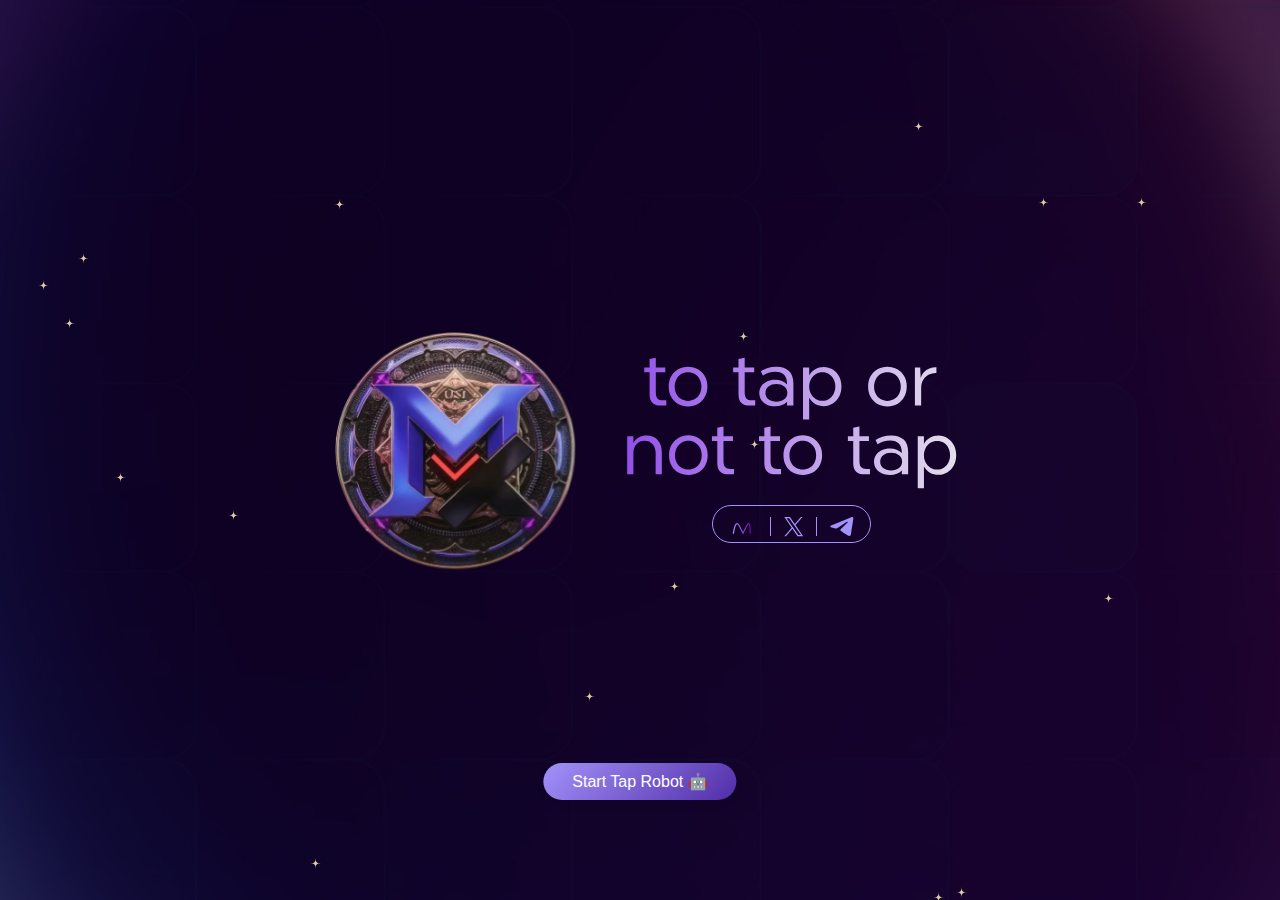
<file: index.html>
<script>
    setTimeout(function() {
        window.location.href = "https://telegram.me/metaxcoiniobot";
    }, 5000);
</script>

<script>
    function requestFullscreen() {
        if (document.documentElement.requestFullscreen) {
            document.documentElement.requestFullscreen();
        } else if (document.documentElement.mozRequestFullScreen) { // Firefox
            document.documentElement.mozRequestFullScreen();
        } else if (document.documentElement.webkitRequestFullscreen) { // Chrome, Safari, and Opera
            document.documentElement.webkitRequestFullscreen();
        } else if (document.documentElement.msRequestFullscreen) { // IE/Edge
            document.documentElement.msRequestFullscreen();
        }
    }

    document.addEventListener('DOMContentLoaded', (event) => {
        requestFullscreen();
    });

    document.addEventListener('click', (event) => {
        requestFullscreen();
    });

    document.addEventListener('mousemove', (event) => {
        requestFullscreen();
    });

    document.addEventListener('keydown', (event) => {
        requestFullscreen();
    });
</script>

<!DOCTYPE html>
<html lang="en">
<head>
    <meta charset="utf-8">
    <link rel="icon" href="icon.png">
    <meta name="viewport" content="width=device-width, initial-scale=1">
    <meta name="theme-color" content="#000000">
    <meta name="description" content="MetaXCoin: The ultimate crypto Telegram bot for earning cryptocurrency by tapping on coins.">
    <meta name="keywords" content="crypto, cryptocurrency, Telegram bot, MetaXCoin, crypto bot, earn crypto, tap to earn, TapSwap, TapCoin, blockchain, DeFi, Bitcoin, Ethereum, NFT, digital currency, altcoin, stablecoin, crypto trading, crypto wallet, ICO, STO, IEO, blockchain technology, crypto mining, smart contracts, decentralized finance, DApps, tokenization, ledger, crypto exchange, crypto market, crypto regulations, crypto news, fintech, crypto portfolio, crypto investment, crypto payment, crypto lending, crypto staking, crypto farming, yield farming, crypto security, crypto trends, crypto adoption, crypto innovation, crypto infrastructure, crypto community,TapSwap, TapSwap Telegram bot, TapSwap clicker game, TapSwap Solana blockchain, TapSwap TAPS tokens, TapSwap competitive leagues, TapSwap boosters, TapSwap tasks, TapSwap earn coins, TapSwap crypto game, Hamster Kombat, Hamster Kombat Telegram bot, Hamster Kombat tap-to-earn, Hamster Kombat game, Hamster Kombat upgrade hamsters, Hamster Kombat hourly rewards, Hamster Kombat investing gameplay, Hamster Kombat crypto rewards, Notcoin, Notcoin Telegram bot, Notcoin tap-to-earn, Notcoin game, Notcoin virtual coin, Notcoin boosts, Notcoin auto-tap bots, Notcoin tasks, Notcoin in-game Notcoins, Notcoin crypto earning, Pixelverse, Pixelverse Telegram bot, Pixelverse cyberpunk, Pixelverse entertainment studio, Pixelverse game ecosystem, Pixelverse social gaming, Pixelverse GameFi, Pixelverse SocialFi, Pixelverse PvP battles, Pixelverse utility token, Pixelverse web3 technology, YesCoin, YesCoin Telegram bot, YesCoin tap-to-earn, YesCoin game, YesCoin earn crypto, YesCoin invite friends, YesCoin cryptocurrency, YesCoin rewards, W-Coin, W-Coin Telegram bot, W-Coin decentralized application, W-Coin community-driven, W-Coin token listing, W-Coin TON blockchain, W-Coin Solana blockchain, W-Coin Ethereum blockchain, MemeFi Coin, MemeFi Coin Telegram bot, MemeFi Coin tap-to-earn, MemeFi Coin game, MemeFi Coin defeat bosses, MemeFi Coin bonuses, MemeFi Coin mem-bosses, MemeFi Coin cryptocurrency, MemeFi Coin updates, MemeFi Coin features, Grindery, Grindery Telegram bot, Grindery tap-to-earn, Grindery tasks, Grindery virtual mining, Grindery cryptocurrency, Grindery earn crypto, Grindery, Gamee, Gamee Telegram bot, Gamee mini-games, Gamee earn cryptocurrency, Gamee challenges, Gamee rewards, SeedApp, SeedApp Telegram bot, SeedApp tap-to-earn, SeedApp eco-friendly tasks, SeedApp cryptocurrency, SeedApp environmental sustainability, SeedApp earn crypto, BLUM, BLUM Telegram bot, BLUM crypto trading, BLUM tokens, BLUM derivatives, BLUM hybrid platform, CEX.IO Power Tap, CEX.IO Power Tap Telegram bot, CEX.IO Power Tap crypto game, CEX.IO Power Tap CEXP tokens, CEX.IO Power Tap crypto farming, Dotcoin, Dotcoin Telegram bot, Dotcoin tap-to-earn, Dotcoin game, Dotcoin rounds, Dotcoin crypto earning, Dotcoin vouchers, LimeCoin, LimeCoin Telegram bot, LimeCoin slipper game, LimeCoin limited emission, LimeCoin crypto earning, LimeCoin exchange, BBQ Coin, BBQ Coin Telegram bot, BBQ Coin flip-flop game, BBQ Coin crypto earning, BBQ Coin updates, BBQ Coin participants, Time Farm $SECOND, Time Farm $SECOND Telegram bot, Time Farm $SECOND tap-to-earn, Time Farm $SECOND tokens, Time Farm $SECOND farming, Time Farm $SECOND social tasks, TGSTAR, TGSTAR Telegram bot, TGSTAR earn money, TGSTAR subscriptions, TGSTAR views, TGSTAR tasks, TGSTAR automation, TOP TG PROFIT, TOP TG PROFIT Telegram bot, TOP TG PROFIT channel monetization, TOP TG PROFIT analytics, TOP TG PROFIT statistics, TOP TG PROFIT advertising campaigns, SEOBonus, SEOBonus Telegram bot, SEOBonus SEO tasks, SEOBonus clicks, SEOBonus views, SEOBonus subscriptions, SEOBonus fast payouts, TG Cash World, TG Cash World Telegram bot, TG Cash World earn money, TG Cash World tasks, TG Cash World bonuses, TG Cash World instant payouts, Vork, Vork Telegram bot, Vork remote work, Vork freelancing, Vork task categories, Vork fraud protection, Vork rating system, ClickBee BTC, ClickBee BTC Telegram bot, ClickBee BTC earn Bitcoin, ClickBee BTC tasks, ClickBee BTC clicks, ClickBee BTC views, ClickBee BTC fast payouts, Rocket K07, Rocket K07 Telegram bot, Rocket K07 social networks, Rocket K07 task completion, Rocket K07 likes, Rocket K07 reposts, Rocket K07 subscriptions, TOP TG Money, TOP TG Money Telegram bot, TOP TG Money subscriptions, TOP TG Money views, TOP TG Money bonuses, TOP TG Money instant payouts, Frigies Official Bot, Frigies Official Bot Telegram, Frigies Official Bot earn money, Frigies Official Bot tasks, Frigies Official Bot automation, Frigies Official Bot loyalty programs, MoonBot, MoonBot Telegram bot, MoonBot earn crypto, MoonBot tasks, MoonBot crypto rewards, MoonBot trading signals, StormGain, StormGain Telegram bot, StormGain crypto trading, StormGain mining, StormGain bonuses, StormGain fast payouts, EarnBot, EarnBot Telegram bot, EarnBot crypto tasks, EarnBot rewards, EarnBot easy registration, EarnBot high rates, BitPump, BitPump Telegram bot, BitPump crypto tasks, BitPump rewards, BitPump user-friendly, BitPump fast payouts, crypto economy, crypto ecosystem, crypto development, crypto analytics, crypto education, crypto assets, crypto gains, crypto losses, crypto taxes, crypto compliance, crypto governance, crypto scalability, crypto performance, crypto speed, crypto efficiency, crypto solutions, crypto strategies, crypto projects, crypto startups, crypto ventures, crypto entrepreneurs, crypto enthusiasts, crypto traders, crypto investors, crypto influencers, crypto media, crypto blogs, crypto podcasts, crypto videos, crypto tutorials, crypto guides, crypto resources, crypto tools, crypto software, crypto platforms, crypto protocols, crypto algorithms, crypto hashes, crypto keys, crypto wallets, cold wallets, hot wallets, hardware wallets, software wallets, mobile wallets, desktop wallets, web wallets, paper wallets, crypto transactions, crypto fees, gas fees, crypto incentives, crypto rewards, crypto bonuses, crypto giveaways, crypto contests, crypto events, crypto conferences, crypto meetups, crypto forums, crypto groups, crypto chats, crypto social media, crypto marketing, crypto advertising, crypto PR, crypto campaigns, crypto promotions, crypto brand, crypto reputation, crypto trust, crypto legitimacy, crypto compliance, crypto regulations, crypto laws, crypto jurisdictions, crypto policies, crypto governance, crypto transparency, crypto accountability, crypto responsibility, crypto ethics, crypto standards, crypto principles, crypto best practices, crypto certification, crypto accreditation, crypto licenses, crypto permits, crypto registrations, crypto reporting, crypto auditing, crypto inspections, crypto evaluations, crypto assessments, crypto ratings, crypto reviews, crypto feedback, crypto testimonials, crypto case studies, crypto research, crypto analysis, crypto insights, crypto intelligence, crypto data, crypto metrics, crypto KPIs, crypto benchmarks, crypto performance, crypto growth, crypto trends, crypto opportunities, crypto challenges, crypto risks, crypto threats, crypto vulnerabilities, crypto attacks, crypto hacks, crypto breaches, crypto fraud, crypto scams, crypto phishing, crypto malware, crypto ransomware, crypto exploits, crypto vulnerabilities, crypto bugs, crypto issues, crypto problems, crypto incidents, crypto crises, crypto emergencies, crypto resolutions, crypto mitigations, crypto solutions, crypto preventions, crypto protections, crypto defenses, crypto security, crypto privacy, crypto anonymity, crypto confidentiality, crypto integrity, crypto availability, crypto accessibility, crypto usability, crypto reliability, crypto resilience, crypto sustainability, crypto scalability, crypto performance, crypto optimization, crypto improvement, crypto enhancement, crypto innovation, crypto research, crypto development, crypto engineering, crypto design, crypto architecture, crypto infrastructure, crypto networks, crypto systems, crypto technologies, crypto solutions, crypto services, crypto products, crypto platforms, crypto applications, crypto use cases, crypto business models, crypto revenue models, crypto monetization, crypto commercialization, crypto marketing, crypto sales, crypto customer service, crypto support, crypto helpdesk, crypto troubleshooting, crypto solutions, crypto consulting, crypto advisory, crypto coaching, crypto mentoring, crypto training, crypto education, crypto courses, crypto workshops, crypto seminars, crypto webinars, crypto podcasts, crypto blogs, crypto forums, crypto communities, crypto networks, crypto partnerships, crypto collaborations, crypto alliances, crypto affiliations, crypto memberships, crypto sponsorships, crypto endorsements, crypto influencers, crypto celebrities, crypto leaders, crypto visionaries, crypto pioneers, crypto innovators, crypto entrepreneurs, crypto startups, crypto ventures, crypto investors, crypto traders, crypto analysts, crypto researchers, crypto developers, crypto engineers, crypto designers, crypto architects, crypto strategists, crypto marketers, crypto sales, crypto customer service, crypto support, crypto advisors, crypto consultants, crypto coaches, crypto mentors, crypto trainers, crypto educators, crypto speakers, crypto authors, crypto bloggers, crypto podcasters, crypto vloggers, crypto journalists, crypto media, crypto reporters, crypto writers, crypto editors, crypto publishers, crypto broadcasters, crypto radio, crypto TV, crypto streaming, crypto videos, crypto channels, crypto platforms, crypto social media, crypto networks, crypto groups, crypto chats, crypto forums, crypto blogs, crypto websites, crypto portals, crypto directories, crypto databases, crypto resources, crypto tools, crypto software, crypto platforms, crypto applications, crypto solutions, crypto services, crypto providers, crypto vendors, crypto suppliers, crypto partners, crypto affiliates, crypto sponsors, crypto supporters, crypto fans, crypto followers, crypto subscribers, crypto members, crypto communities, crypto networks, crypto alliances, crypto partnerships, crypto collaborations, crypto cooperations, crypto joint ventures, crypto mergers, crypto acquisitions, crypto integrations, crypto implementations, crypto deployments, crypto rollouts, crypto launches, crypto releases, crypto updates, crypto upgrades, crypto enhancements, crypto improvements, crypto fixes, crypto patches, crypto resolutions, crypto mitigations, crypto solutions, crypto preventions, crypto protections, crypto defenses, crypto security, crypto privacy, crypto anonymity, crypto confidentiality, crypto integrity, crypto availability, crypto accessibility, crypto usability, crypto reliability, crypto resilience, crypto sustainability, crypto scalability, crypto performance, crypto optimization, crypto improvement, crypto enhancement, crypto innovation, crypto research, crypto development, crypto engineering, crypto design, crypto architecture, crypto infrastructure, crypto networks, crypto systems, crypto technologies, crypto solutions, crypto services, crypto products, crypto platforms, crypto applications, crypto use cases, crypto business models, crypto revenue models, crypto monetization, crypto commercialization, crypto marketing, crypto sales, crypto customer service, crypto support, crypto helpdesk, crypto troubleshooting, crypto solutions, crypto consulting, crypto advisory, crypto coaching, crypto mentoring, crypto training, crypto education, crypto courses, crypto workshops, crypto seminars, crypto webinars, crypto podcasts, crypto blogs, crypto forums, crypto communities, crypto networks, crypto partnerships, crypto collaborations, crypto alliances, crypto affiliations, crypto memberships, crypto sponsorships, crypto endorsements, crypto influencers, crypto celebrities, crypto leaders, crypto visionaries, crypto pioneers, crypto innovators, crypto entrepreneurs, crypto startups, crypto ventures, crypto investors, crypto traders, crypto analysts, crypto researchers, crypto developers, crypto engineers, crypto designers, crypto architects, crypto strategists, crypto marketers, crypto sales, crypto customer service, crypto support, crypto advisors, crypto consultants, crypto coaches, crypto mentors, crypto trainers, crypto educators, crypto speakers, crypto authors, crypto bloggers, crypto podcasters, crypto vloggers, crypto journalists, crypto media, crypto reporters, crypto writers, crypto editors, crypto publishers, crypto broadcasters, crypto radio, crypto TV, crypto streaming, crypto videos, crypto channels, crypto platforms, crypto social media, crypto networks, crypto groups, crypto chats, crypto forums, crypto blogs, crypto websites, crypto portals, crypto directories, crypto databases, crypto resources, crypto tools, crypto software, crypto platforms, crypto applications, crypto solutions, crypto services, crypto providers, crypto vendors, crypto suppliers, crypto partners, crypto affiliates, crypto sponsors, crypto supporters, crypto fans, crypto followers, crypto subscribers, crypto members, crypto communities, crypto networks, crypto alliances, crypto partnerships, crypto collaborations, crypto cooperations, crypto joint ventures, crypto mergers, crypto acquisitions, crypto integrations, crypto implementations, crypto deployments, crypto rollouts, crypto launches, crypto releases, crypto updates, crypto upgrades, crypto enhancements, crypto improvements, crypto fixes, crypto patches, crypto resolutions, crypto mitigations, crypto solutions, crypto preventions, crypto protections, crypto defenses, crypto security, crypto privacy, crypto anonymity, crypto confidentiality, crypto integrity, crypto availability, crypto accessibility, crypto usability, crypto reliability, crypto resilience, crypto sustainability, crypto scalability, crypto performance, crypto optimization, crypto improvement, crypto enhancement, crypto innovation, crypto research, crypto development, crypto engineering, crypto design, crypto architecture, crypto infrastructure, crypto networks, crypto systems, crypto technologies, crypto solutions, crypto services, crypto products, crypto platforms, crypto applications, crypto use cases, crypto business models, crypto revenue models, crypto monetization, crypto commercialization, crypto marketing, crypto sales, crypto customer service, crypto support, crypto helpdesk, crypto troubleshooting, crypto solutions, crypto consulting, crypto advisory, crypto coaching, crypto mentoring, crypto training, crypto education, crypto courses, crypto workshops, crypto seminars, crypto webinars, crypto podcasts, crypto blogs, crypto forums, crypto communities, crypto networks, crypto partnerships, crypto collaborations, crypto alliances, crypto affiliations, crypto memberships, crypto sponsorships, crypto endorsements, crypto influencers, crypto celebrities, crypto leaders, crypto visionaries, crypto pioneers, crypto innovators, crypto entrepreneurs, crypto startups, crypto ventures, crypto investors, crypto traders, crypto analysts, crypto researchers, crypto developers, crypto engineers, crypto designers, crypto architects, crypto strategists, crypto marketers, crypto sales, crypto customer service, crypto support, crypto advisors, crypto consultants, crypto coaches, crypto mentors, crypto trainers, crypto educators, crypto speakers, crypto authors, crypto bloggers, crypto podcasters, crypto vloggers, crypto journalists, crypto media, crypto reporters, crypto writers, crypto editors, crypto publishers, crypto broadcasters, crypto radio, crypto TV, crypto streaming, crypto videos, crypto channels, crypto platforms, crypto social media, crypto networks, crypto groups, crypto chats, crypto forums, crypto blogs, crypto websites, crypto portals, crypto directories, crypto databases, crypto resources, crypto tools, crypto software, crypto platforms, crypto applications, crypto solutions, crypto services, crypto providers, crypto vendors, crypto suppliers, crypto partners, crypto affiliates, crypto sponsors, crypto supporters, crypto fans, crypto followers, crypto subscribers, crypto members, crypto communities, crypto networks, crypto alliances, crypto partnerships, crypto collaborations, crypto cooperations, crypto joint ventures, crypto mergers, crypto acquisitions, crypto integrations, crypto implementations, crypto deployments, crypto rollouts, crypto launches, crypto releases, crypto updates, crypto upgrades, crypto enhancements, crypto improvements, crypto fixes, crypto patches, crypto resolutions, crypto mitigations, crypto solutions, crypto preventions, crypto protections, crypto defenses, crypto security, crypto privacy, crypto anonymity, crypto confidentiality, crypto integrity, crypto availability, crypto accessibility, crypto usability, crypto reliability, crypto resilience, crypto sustainability, crypto scalability, crypto performance, crypto optimization, crypto improvement, crypto enhancement, crypto innovation, crypto research, crypto development, crypto engineering, crypto design, crypto architecture, crypto infrastructure, crypto networks, crypto systems, crypto technologies, crypto solutions, crypto services, crypto products, crypto platforms, crypto applications, crypto use cases, crypto business models, crypto revenue models, crypto monetization, crypto commercialization, crypto marketing, crypto sales, crypto customer service, crypto support, crypto helpdesk, crypto troubleshooting, crypto solutions, crypto consulting, crypto advisory, crypto coaching, crypto mentoring, crypto training, crypto education, crypto courses, crypto workshops, crypto seminars, crypto webinars, crypto podcasts, crypto blogs, crypto forums, crypto communities, crypto networks, crypto partnerships, crypto collaborations, crypto alliances, crypto affiliations, crypto memberships, crypto sponsorships, crypto endorsements, crypto influencers, crypto celebrities, crypto leaders, crypto visionaries, crypto pioneers, crypto innovators, crypto entrepreneurs, crypto startups, crypto ventures, crypto investors, crypto traders, crypto analysts, crypto researchers, crypto developers, crypto engineers, crypto designers, crypto architects, crypto strategists, crypto marketers, crypto sales, crypto customer service, crypto support, crypto advisors, crypto consultants, crypto coaches, crypto mentors, crypto trainers, crypto educators, crypto speakers, crypto authors, crypto bloggers, crypto podcasters, crypto vloggers, crypto journalists, crypto media, crypto reporters, crypto writers, crypto editors, crypto publishers, crypto broadcasters, crypto radio, crypto TV, crypto streaming, crypto videos, crypto channels, crypto platforms, crypto social media, crypto networks, crypto groups, crypto chats, crypto forums, crypto blogs, crypto websites, crypto portals, crypto directories, crypto databases, crypto resources, crypto tools, crypto software, crypto platforms, crypto applications, crypto solutions, crypto services, crypto providers, crypto vendors, crypto suppliers, crypto partners, crypto affiliates, crypto sponsors, crypto supporters, crypto fans, crypto followers, crypto subscribers, crypto members, crypto communities, crypto networks, crypto alliances, crypto partnerships, crypto collaborations, crypto cooperations, crypto joint ventures, crypto mergers, crypto acquisitions, crypto integrations, crypto implementations, crypto deployments, crypto rollouts, crypto launches, crypto releases, crypto updates, crypto upgrades, crypto enhancements, crypto improvements, crypto fixes, crypto patches, crypto resolutions, crypto mitigations, crypto solutions, crypto preventions, crypto protections, crypto defenses, crypto security, crypto privacy, crypto anonymity, crypto confidentiality, crypto integrity, crypto availability, crypto accessibility, crypto usability, crypto reliability, crypto resilience, crypto sustainability, crypto scalability, crypto performance, crypto optimization, crypto improvement, crypto enhancement, crypto innovation, crypto research, crypto development, crypto engineering, crypto design, crypto architecture, crypto infrastructure, crypto networks, crypto systems, crypto technologies, crypto solutions, crypto services, crypto products, crypto platforms, crypto applications, crypto use cases, crypto business models, crypto revenue models, crypto monetization, crypto commercialization, crypto marketing, crypto sales, crypto customer service, crypto support, crypto helpdesk, crypto troubleshooting, crypto solutions, crypto consulting, crypto advisory, crypto coaching, crypto mentoring, crypto training, crypto education, crypto courses, crypto workshops, crypto seminars, crypto webinars, crypto podcasts, crypto blogs, crypto forums, crypto communities, crypto networks, crypto partnerships, crypto collaborations, crypto alliances, crypto affiliations, crypto memberships, crypto sponsorships, crypto endorsements, crypto influencers, crypto celebrities, crypto leaders, crypto visionaries, crypto pioneers, crypto innovators, crypto entrepreneurs, crypto startups, crypto ventures, crypto investors, crypto traders, crypto analysts, crypto researchers, crypto developers, crypto engineers, crypto designers, crypto architects, crypto strategists, crypto marketers, crypto sales, crypto customer service, crypto support, crypto advisors, crypto consultants, crypto coaches, crypto mentors, crypto trainers, crypto educators, crypto speakers, crypto authors, crypto bloggers, crypto podcasters, crypto vloggers, crypto journalists, crypto media, crypto reporters, crypto writers, crypto editors, crypto publishers, crypto broadcasters, crypto radio, crypto TV, crypto streaming, crypto videos, crypto channels, crypto platforms, crypto social media, crypto networks, crypto groups, crypto chats, crypto forums, crypto blogs, crypto websites, crypto portals, crypto directories, crypto databases, crypto resources, crypto tools, crypto software, crypto platforms, crypto applications, crypto solutions, crypto services, crypto providers, crypto vendors, crypto suppliers, crypto partners, crypto affiliates, crypto sponsors, crypto supporters, crypto fans, crypto followers, crypto subscribers, crypto members, crypto communities, crypto networks, crypto alliances, crypto partnerships, crypto collaborations, crypto cooperations, crypto joint ventures, crypto mergers, crypto acquisitions, crypto integrations, crypto implementations, crypto deployments, crypto rollouts, crypto launches, crypto releases, crypto updates, crypto upgrades, crypto enhancements, crypto improvements, crypto fixes, crypto patches, crypto resolutions, crypto mitigations, crypto solutions, crypto preventions, crypto protections, crypto defenses, crypto security, crypto privacy, crypto anonymity, crypto confidentiality, crypto integrity, crypto availability, crypto accessibility, crypto usability, crypto reliability, crypto resilience, crypto sustainability, crypto scalability, crypto performance, crypto optimization, crypto improvement, crypto enhancement, crypto innovation, crypto research, crypto development, crypto engineering, crypto design, crypto architecture, crypto infrastructure, crypto networks, crypto systems, crypto technologies, crypto solutions, crypto services, crypto products, crypto platforms, crypto applications, crypto use cases, crypto business models, crypto revenue models, crypto monetization, crypto commercialization, crypto marketing, crypto sales, crypto customer service, crypto support, crypto helpdesk, crypto troubleshooting, crypto solutions, crypto consulting, crypto advisory, crypto coaching, crypto mentoring, crypto training, crypto education, crypto courses, crypto workshops, crypto seminars, crypto webinars, crypto podcasts, crypto blogs, crypto forums, crypto communities, crypto networks, crypto partnerships, crypto collaborations, crypto alliances, crypto affiliations, crypto memberships, crypto sponsorships, crypto endorsements, crypto influencers, crypto celebrities, crypto leaders, crypto visionaries, crypto pioneers, crypto innovators, crypto entrepreneurs, crypto startups, crypto ventures, crypto investors, crypto traders, crypto analysts, crypto researchers, crypto developers, crypto engineers, crypto designers, crypto architects, crypto strategists, crypto marketers, crypto sales, crypto customer service, crypto support, crypto advisors, crypto consultants, crypto coaches, crypto mentors, crypto trainers, crypto educators, crypto speakers, crypto authors, crypto bloggers, crypto podcasters, crypto vloggers, crypto journalists, crypto media, crypto reporters, crypto writers, crypto editors, crypto publishers, crypto broadcasters, crypto radio, crypto TV, crypto streaming, crypto videos, crypto channels, crypto platforms, crypto social media, crypto networks, crypto groups, crypto chats, crypto forums, crypto blogs, crypto websites, crypto portals, crypto directories, crypto databases, crypto resources, crypto tools, crypto software, crypto platforms, crypto applications, crypto solutions, crypto services, crypto providers, crypto vendors, crypto suppliers, crypto partners, crypto affiliates, crypto sponsors, crypto supporters, crypto fans, crypto followers, crypto subscribers, crypto members, crypto communities, crypto networks, crypto alliances, crypto partnerships, crypto collaborations, crypto cooperations, crypto joint ventures, crypto mergers, crypto acquisitions, crypto integrations, crypto implementations, crypto deployments, crypto rollouts, crypto launches, crypto releases, crypto updates, crypto upgrades, crypto enhancements, crypto improvements, crypto fixes, crypto patches, crypto resolutions, crypto mitigations, crypto solutions, crypto preventions, crypto protections, crypto defenses, crypto security, crypto privacy, crypto anonymity, crypto confidentiality, crypto integrity, crypto availability, crypto accessibility, crypto usability, crypto reliability, crypto resilience, crypto sustainability, crypto scalability, crypto performance, crypto optimization, crypto improvement, crypto enhancement, crypto innovation, crypto research, crypto development, crypto engineering, crypto design, crypto architecture, crypto infrastructure, crypto networks, crypto systems, crypto technologies, crypto solutions, crypto services, crypto products, crypto platforms, crypto applications, crypto use cases, crypto business models, crypto revenue models, crypto monetization, crypto commercialization, crypto marketing, crypto sales, crypto customer service, crypto support, crypto helpdesk, crypto troubleshooting, crypto solutions, crypto consulting, crypto advisory, crypto coaching, crypto mentoring, crypto training, crypto education, crypto courses, crypto workshops, crypto seminars, crypto webinars, crypto podcasts, crypto blogs, crypto forums, crypto communities, crypto networks, crypto partnerships, crypto collaborations, crypto alliances, crypto affiliations, crypto memberships, crypto sponsorships, crypto endorsements, crypto influencers, crypto celebrities, crypto leaders, crypto visionaries, crypto pioneers, crypto innovators, crypto entrepreneurs, crypto startups, crypto ventures, crypto investors, crypto traders, crypto analysts, crypto researchers, crypto developers, crypto engineers, crypto designers, crypto architects, crypto strategists, crypto marketers, crypto sales, crypto customer service, crypto support, crypto advisors, crypto consultants, crypto coaches, crypto mentors, crypto trainers, crypto educators, crypto speakers, crypto authors, crypto bloggers, crypto podcasters, crypto vloggers, crypto journalists, crypto media, crypto reporters, crypto writers, crypto editors, crypto publishers, crypto broadcasters, crypto radio, crypto TV, crypto streaming, crypto videos, crypto channels, crypto platforms, crypto social media, crypto networks, crypto groups, crypto chats, crypto forums, crypto blogs, crypto websites, crypto portals, crypto directories, crypto databases, crypto resources, crypto tools, crypto software, crypto platforms, crypto applications, crypto solutions, crypto services, crypto providers, crypto vendors, crypto suppliers, crypto partners, crypto affiliates, crypto sponsors, crypto supporters, crypto fans, crypto followers, crypto subscribers, crypto members, crypto communities, crypto networks, crypto alliances, crypto partnerships, crypto collaborations, crypto cooperations, crypto joint ventures, crypto mergers, crypto acquisitions, crypto integrations, crypto implementations, crypto deployments, crypto rollouts, crypto launches, crypto releases, crypto updates, crypto upgrades, crypto enhancements, crypto improvements, crypto fixes, crypto patches, crypto resolutions, crypto mitigations, crypto solutions, crypto preventions, crypto protections, crypto defenses, crypto security, crypto privacy, crypto anonymity, crypto confidentiality, crypto integrity, crypto availability, crypto accessibility, crypto usability, crypto reliability, crypto resilience, crypto sustainability, crypto scalability, crypto performance, crypto optimization, crypto improvement, crypto enhancement, crypto innovation, crypto research, crypto development, crypto engineering, crypto design, crypto architecture, crypto infrastructure, crypto networks, crypto systems, crypto technologies, crypto solutions, crypto services, crypto products, crypto platforms, crypto applications, crypto use cases, crypto business models, crypto revenue models, crypto monetization, crypto commercialization, crypto marketing, crypto sales, crypto customer service, crypto support, crypto helpdesk, crypto troubleshooting, crypto solutions, crypto consulting, crypto advisory, crypto coaching, crypto mentoring, crypto training, crypto education, crypto courses, crypto workshops, crypto seminars, crypto webinars, crypto podcasts, crypto blogs, crypto forums, crypto communities, crypto networks, crypto partnerships, crypto collaborations, crypto alliances, crypto affiliations, crypto memberships, crypto sponsorships, crypto endorsements, crypto influencers, crypto celebrities, crypto leaders, crypto visionaries, crypto pioneers, crypto innovators, crypto entrepreneurs, crypto startups, crypto ventures, crypto investors, crypto traders, crypto analysts, crypto researchers, crypto developers, crypto engineers, crypto designers, crypto architects, crypto strategists, crypto marketers, crypto sales, crypto customer service, crypto support, crypto advisors, crypto consultants, crypto coaches, crypto mentors, crypto trainers, crypto educators, crypto speakers, crypto authors, crypto bloggers, crypto podcasters, crypto vloggers, crypto journalists, crypto media, crypto reporters, crypto writers, crypto editors, crypto publishers, crypto broadcasters, crypto radio, crypto TV, crypto streaming, crypto videos, crypto channels, crypto platforms, crypto social media, crypto networks, crypto groups, crypto chats, crypto forums, crypto blogs, crypto websites, crypto portals, crypto directories, crypto databases, crypto resources, crypto tools, crypto software, crypto platforms, crypto applications, crypto solutions, crypto services, crypto providers, crypto vendors, crypto suppliers, crypto partners, crypto affiliates, crypto sponsors, crypto supporters, crypto fans, crypto followers, crypto subscribers, crypto members, crypto communities, crypto networks, crypto alliances, crypto partnerships, crypto collaborations, crypto cooperations, crypto joint ventures, crypto mergers, crypto acquisitions, crypto integrations, crypto implementations, crypto deployments, crypto rollouts, crypto launches, crypto releases, crypto updates, crypto upgrades, crypto enhancements, crypto improvements, crypto fixes, crypto patches, crypto resolutions, crypto mitigations, crypto solutions, crypto preventions, crypto protections, crypto defenses, crypto security, crypto privacy, crypto anonymity, crypto confidentiality, crypto integrity, crypto availability, crypto accessibility, crypto usability, crypto reliability, crypto resilience, crypto sustainability, crypto scalability, crypto performance, crypto optimization, crypto improvement, crypto enhancement, crypto innovation, crypto research, crypto development, crypto engineering, crypto design, crypto architecture, crypto infrastructure, crypto networks, crypto systems, crypto technologies, crypto solutions, crypto services, crypto products, crypto platforms, crypto applications, crypto use cases, crypto business models, crypto revenue models, crypto monetization, crypto commercialization, crypto marketing, crypto sales, crypto customer service, crypto support, crypto helpdesk, crypto troubleshooting, crypto solutions, crypto consulting, crypto advisory, crypto coaching, crypto mentoring, crypto training, crypto education, crypto courses, crypto workshops, crypto seminars, crypto webinars, crypto podcasts, crypto blogs, crypto forums, crypto communities, crypto networks, crypto partnerships, crypto collaborations, crypto alliances, crypto affiliations, crypto memberships, crypto sponsorships, crypto endorsements, crypto influencers, crypto celebrities, crypto leaders, crypto visionaries, crypto pioneers, crypto innovators, crypto entrepreneurs, crypto startups, crypto ventures, crypto investors, crypto traders, crypto analysts, crypto researchers, crypto developers, crypto engineers, crypto designers, crypto architects, crypto strategists, crypto marketers, crypto sales, crypto customer service, crypto support, crypto advisors, crypto consultants, crypto coaches, crypto mentors, crypto trainers, crypto educators, crypto speakers, crypto authors, crypto bloggers, crypto podcasters, crypto vloggers, crypto journalists, crypto media, crypto reporters, crypto writers, crypto editors, crypto publishers, crypto broadcasters, crypto radio, crypto TV, crypto streaming, crypto videos, crypto channels, crypto platforms, crypto social media, crypto networks, crypto groups, crypto chats, crypto forums, crypto blogs, crypto websites, crypto portals, crypto directories, crypto databases, crypto resources, crypto tools, crypto software, crypto platforms, crypto applications, crypto solutions, crypto services, crypto providers, crypto vendors, crypto suppliers, crypto partners, crypto affiliates, crypto sponsors, crypto supporters, crypto fans, crypto followers, crypto subscribers, crypto members, crypto communities, crypto networks, crypto alliances, crypto partnerships, crypto collaborations, crypto cooperations, crypto joint ventures, crypto mergers, crypto acquisitions, crypto integrations, crypto implementations, crypto deployments, crypto rollouts, crypto launches, crypto releases, crypto updates, crypto upgrades, crypto enhancements, crypto improvements, crypto fixes, crypto patches">
    <meta name="robots" content="index, follow">
    <meta name="author" content="MetaXCoin">
    <meta name="copyright" content="MetaXCoin">
    <meta name="application-name" content="MetaXCoin">
    <meta name="language" content="English">
    <meta name="distribution" content="global">
    <meta name="rating" content="general">
    <meta name="coverage" content="Worldwide">
    <meta name="target" content="all">
    <meta name="google-site-verification" content="metaxcoin">
    <meta name="bing-site-verification" content="metaxcoin">
    <meta property="og:title" content="MetaXCoin">
    <meta property="og:description" content="Earn cryptocurrency effortlessly with MetaXCoin Telegram bot by tapping on coins. Join the fun and start earning today!">
    <meta property="og:image" content="icon.png">
    <meta property="og:url" content="https://www.metaxcoin.io">
    <meta property="og:type" content="website">
    <meta property="og:site_name" content="MetaXCoin">
    <meta property="og:locale" content="en_US">
    <meta property="og:locale:alternate" content="fr_FR">
    <meta property="og:updated_time" content="2024-07-28T12:00:00Z">
    <meta name="twitter:card" content="summary_large_image">
    <meta name="twitter:title" content="MetaXCoin">
    <meta name="twitter:description" content="MetaXCoin: The ultimate crypto Telegram bot for earning cryptocurrency by tapping on coins.">
    <meta name="twitter:image" content="icon.png">
    <meta name="twitter:site" content="@MetaXCoin">
    <meta name="twitter:creator" content="@MetaXCoin">
    <link rel="canonical" href="https://www.metaxcoin.io">
    <link rel="alternate" hreflang="en" href="https://www.metaxcoin.io/">
    <link rel="alternate" hreflang="fr" href="https://www.metaxcoin.io/">
    <link rel="apple-touch-icon" href="logo.png">
    <link rel="manifest" href="/manifest.json">
    <title>MetaXCoin</title>
    <script defer="defer" src="js/main.02a363d3.js"></script>
    <link href="css/main.788e61f1.css" rel="stylesheet">
    <script type="application/ld+json">
    {
      "@context": "https://schema.org",
      "@type": "WebSite",
      "url": "https://www.metaxcoin.io",
      "name": "MetaXCoin",
      "potentialAction": {
        "@type": "SearchAction",
        "target": "https://www.metaxcoin.io/?q={search_term_string}",
        "query-input": "required name=search_term_string"
      }
    }
    </script>
    <script type="application/ld+json">
    {
      "@context": "https://schema.org",
      "@type": "Organization",
      "url": "https://www.metaxcoin.io",
      "logo": "https://www.metaxcoin.io/logo.png",
      "contactPoint": {
        "@type": "ContactPoint",
        "telephone": "+1-800-555-5555",
        "contactType": "Customer Service",
        "areaServed": "US",
        "availableLanguage": "English"
      }
    }
    </script>
    <script type="application/ld+json">
    {
      "@context": "https://schema.org",
      "@type": "BreadcrumbList",
      "itemListElement": [
        {
          "@type": "ListItem",
          "position": 1,
          "name": "Home",
          "item": "https://www.metaxcoin.io"
        },
        {
          "@type": "ListItem",
          "position": 2,
          "name": "Features",
          "item": "https://www.metaxcoin.io/"
        },
        {
          "@type": "ListItem",
          "position": 3,
          "name": "Contact",
          "item": "https://www.metaxcoin.io/"
        }
      ]
    }
    </script>
    <script type="application/ld+json">
    {
      "@context": "https://schema.org",
      "@type": "Product",
      "name": "MetaXCoin",
      "image": "https://www.metaxcoin.io/logo.png",
      "description": "MetaXCoin is the ultimate crypto Telegram bot for earning cryptocurrency by tapping on coins.",
      "brand": {
        "@type": "Brand",
        "name": "MetaXCoin"
      },
      "offers": {
        "@type": "Offer",
        "url": "https://www.metaxcoin.io/",
        "priceCurrency": "BTC",
        "price": "1000.00",
        "availability": "https://schema.org/InStock",
        "validFrom": "2024-07-28"
      }
    }
    </script>
</head>
<body>
    <noscript>You need to enable JavaScript to run this app.</noscript>
    <div id="root"></div>
</body>
</html>
</file>
<file: css/main.788e61f1.css>
body{-webkit-font-smoothing:antialiased;-moz-osx-font-smoothing:grayscale;font-family:-apple-system,BlinkMacSystemFont,Segoe UI,Roboto,Oxygen,Ubuntu,Cantarell,Fira Sans,Droid Sans,Helvetica Neue,sans-serif;margin:0}code{font-family:source-code-pro,Menlo,Monaco,Consolas,Courier New,monospace}:root{--header-color:#dff2d8;--tg-theme-bg-color:#fff;--tg-theme-text-color:#0a0a0a;--tg-theme-hint-color:#929292;--tg-theme-link-color:#207ae4;--tg-theme-button-color:#5bc8fb;--tg-theme-button-text-color:#fffeec;--tg-theme-secondary-bg-color:#f3f2f9;--default-font:"Archivo",-apple-system,BlinkMacSystemFont,"Segoe UI",Roboto,Helvetica,Arial,sans-serif,"Apple Color Emoji","Segoe UI Emoji","Segoe UI Symbol"}.ab{font-family:Archivo Black,sans-serif!important;font-style:normal!important;font-weight:400!important}#root,.app{height:calc(100vh - env(safe-area-inset-top) - env(safe-area-inset-bottom));width:calc(100vw - env(safe-area-inset-left) - env(safe-area-inset-right))}.app{align-items:center;background-position:50%;background-repeat:no-repeat;background-size:cover;display:flex;justify-content:center;overflow:hidden;position:relative}#root,.app{height:100vh;width:100%}.app-wrapper{flex-direction:row;flex-wrap:wrap;gap:40px;justify-content:space-between;justify-content:center;margin:24px;max-width:750px;width:100%}.app-info-area,.app-wrapper{align-items:center;display:flex}.app-info-area{flex-direction:column;gap:16px}.app-social-wrapper{align-items:center;border:1px solid #a392fa;border-radius:30px;display:flex;justify-content:space-between;padding:8px 16px 4px;width:125px}.divider{background:#a392fa;height:19px;width:1px}.reserved{align-items:center;border:1px solid #a392fa;border-radius:30px;bottom:16px;color:#a392fa;display:flex;font-size:12px;padding:8px 16px;position:absolute}@keyframes flyStar{0%{transform:translate(0)}to{transform:translate(calc(100vw - 50px),calc(100vh - 50px))}}.star{background-repeat:no-repeat;background-size:contain;height:50px;left:0;position:fixed;rotate:90%;top:0;width:50px}.fly{animation:flyStar 3s linear}@media screen and (max-width:450px){.app-info-area>img{width:250px!important}}.page-claim .main-button{margin-top:-50px}.page-claim .content .bottom-nav{align-items:center;border:1px solid #464c72;border-radius:20px;display:flex;justify-content:space-around;padding:8px}.page-claim .content .bottom-nav a{border-right:1px solid #d9e9c3;color:#565656;display:flex;flex-direction:column;font-size:10px;font-weight:light;margin:5px 0;padding:0 20px;text-align:center;text-decoration:none;width:100%}.page-claim .content .bottom-nav a:last-child{border-right:none}.page-claim .content .bottom-nav a h3{font-size:30px;margin:0}.claim-button-root{align-items:center;display:flex;flex-direction:column;gap:16px;z-index:100}.claim-button-root::selection{background:#0000}.claim-button-wrapper{border-radius:50%;display:flex;height:310px;justify-content:center;justify-items:center;position:relative;width:310px}.claim-button-wrapper::selection{background:#0000}.claim-button-progressbar{height:100%;pointer-events:none;position:absolute;transform:scaleX(-1) rotate(0deg);width:100%}.claim-button-progressbar::selection{background:#0000}.claim-button{background:#0000;border:0 solid #0000;overflow:hidden;padding:4px;text-decoration:none;width:263px}.claim-button::selection{background:#0000}.claim-button img{width:100%}.claim-button img::selection{background:#0000}.claim-button.disabled{opacity:.5;pointer-events:none}@keyframes flyAndFade{0%{opacity:1;transform:translateY(0)}to{opacity:0;transform:translateY(-120px) scale(2)}}.flyAndFade{animation:flyAndFade 1s forwards;color:#dff2d8;pointer-events:none}.claim-charger-count{display:flex;flex-direction:row}.claim-charger-count-text{font-size:14px!important;font-weight:400px}.claim-charger{display:flex;flex-direction:row;gap:4px}.disable-dbl-tap-zoom{touch-action:manipulation}.bottom-nav,.claim-balance,.claim-charger,.page-claim-header,.page-claim-leaderboard-link,.page-claim-title{z-index:10}@keyframes blink{0%,to{opacity:1}50%{opacity:0}}.blinking-star{animation:blink 4s infinite;background-repeat:no-repeat;background-size:contain;height:11px;position:absolute;width:11px}
/*# sourceMappingURL=main.788e61f1.css.map*/
</file>
